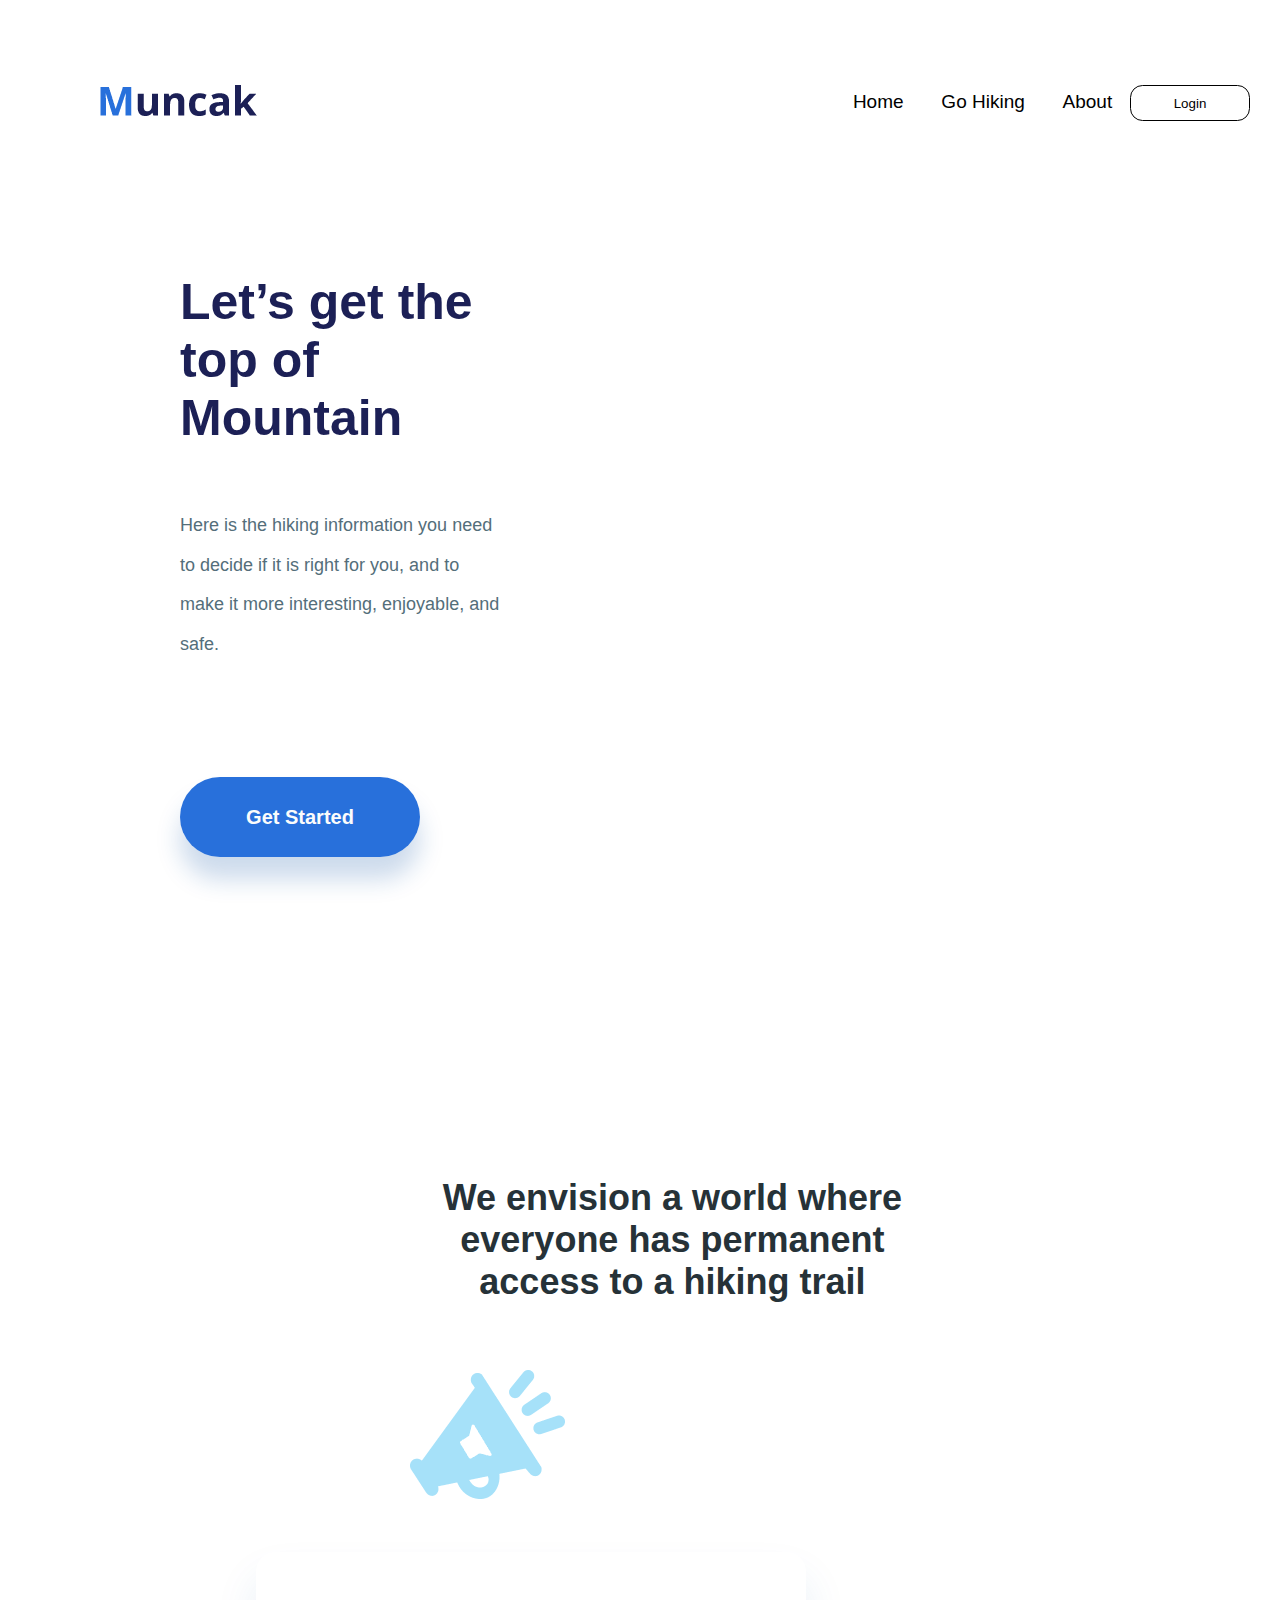
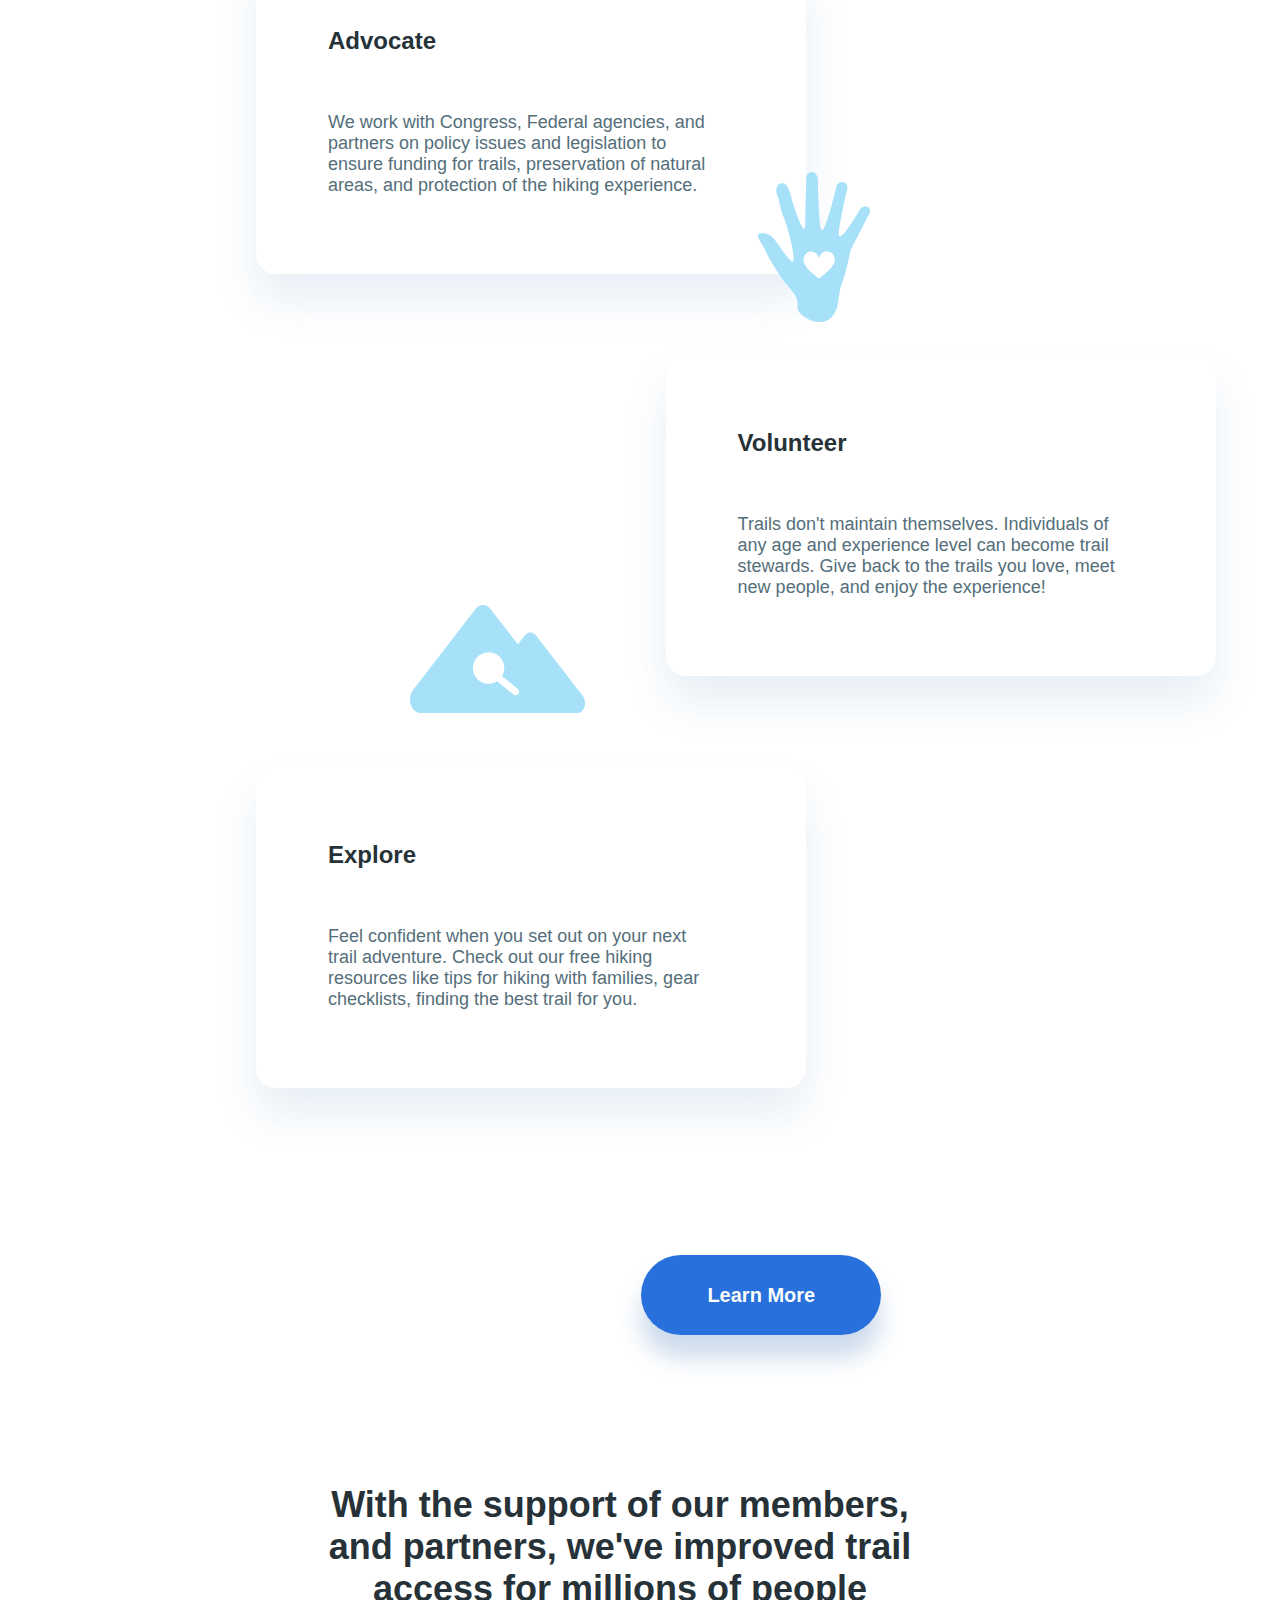
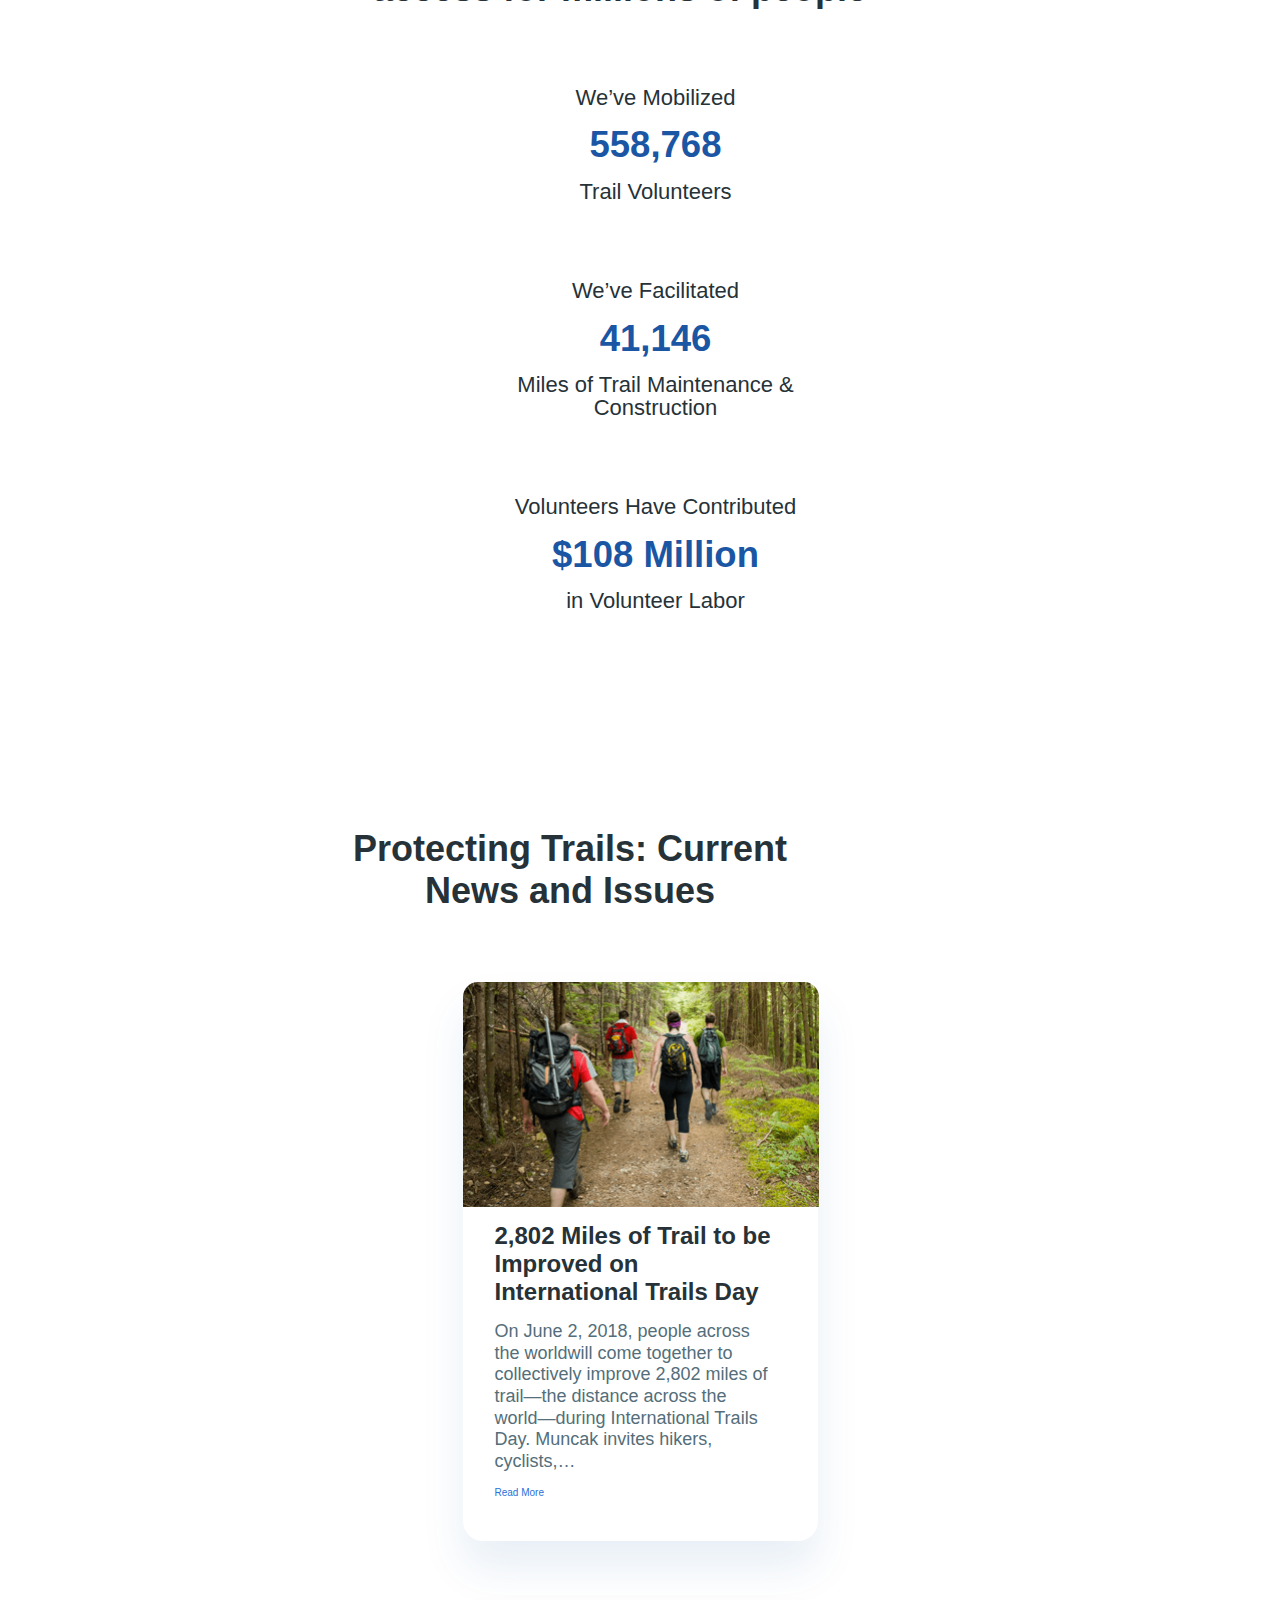
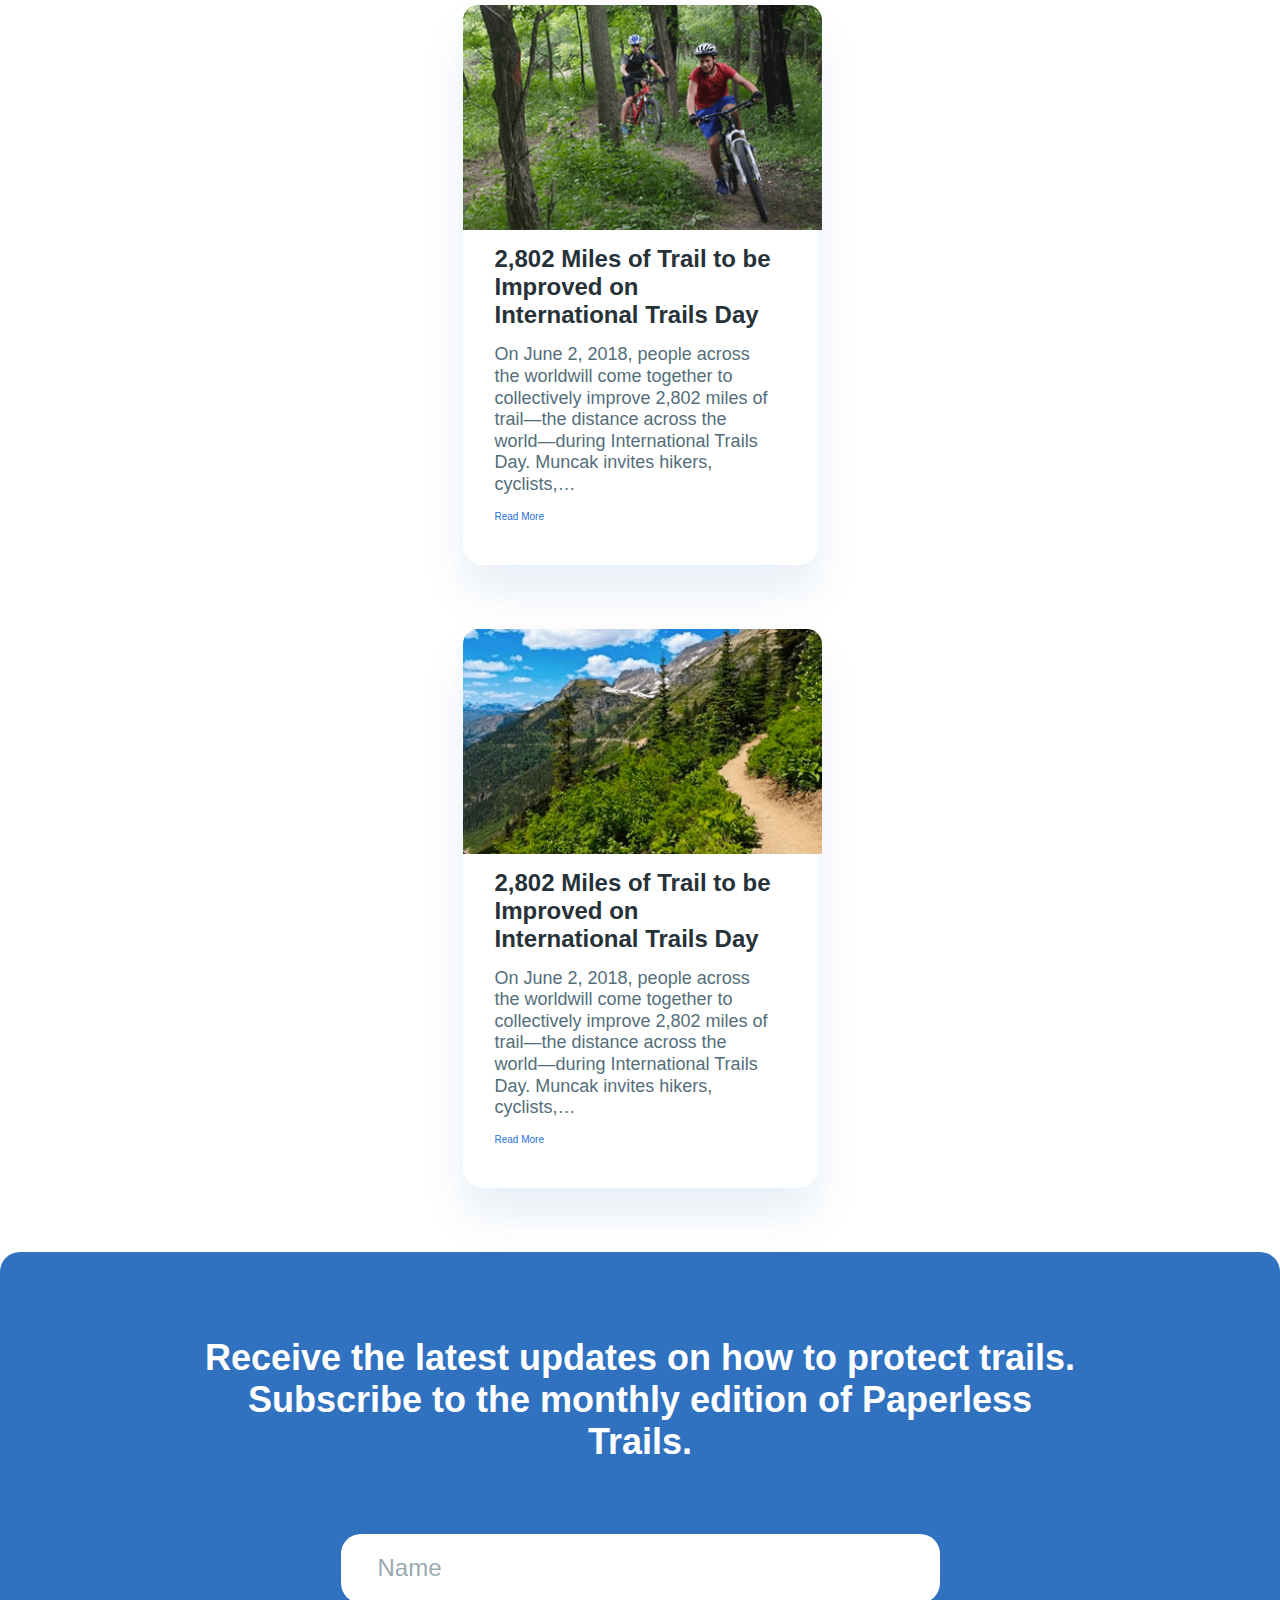
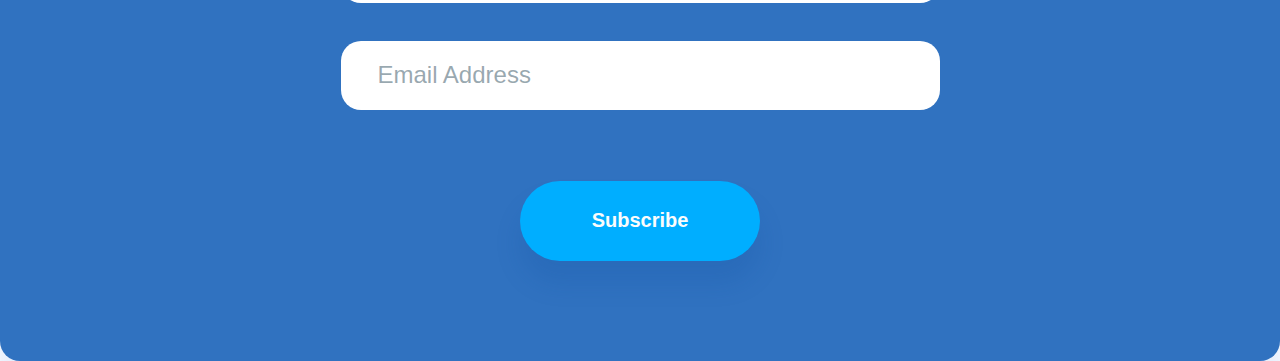
<file: first-landing/src/index.html>
<!DOCTYPE html>
<html lang="zxx">
  <head>
    <meta charset="UTF-8" />
    <meta http-equiv="X-UA-Compatible" content="IE=edge" />
    <meta name="viewport" content="width=device-width, initial-scale=1.0" />
    <title>Document</title>
    <link rel="stylesheet" href="assets/css/index.min.css" />
  </head>
  <body>
    <div class="container">
      <header>
        <div class="head">
          <div class="head__logo">
            <img src="assets/styles/img/muncak.png" alt="muncak" />
          </div>
          <div class="hamburger-menu">
            <input id="menu__toggle" type="checkbox" />
            <label class="menu__btn" for="menu__toggle">
              <span></span>
            </label>
            <ul class="head__nav-bar">
              <li><a href="#">Home</a></li>
              <li><a href="#">Go Hiking</a></li>
              <li><a href="#">About</a></li>
              <li><button id="login-btn">Login</button></li>
            </ul>
          </div>
          <div class="head__title">
            <div class="h1">Let’s get the top of Mountain</div>
            <div class="p1">
              Here is the hiking information you need to decide if it is right
              for you, and to make it more interesting, enjoyable, and safe.
            </div>
            <button class="btn">Get Started</button>
          </div>
        </div>
      </header>
      <menu class="container">
        <div class="benefits">
          <div class="benefits__title">
            <h2 class="h2">
              We envision a world where everyone has permanent access to a
              hiking trail
            </h2>
          </div>
          <div class="benefits__cards">
            <div id="card1">
              <div class="advocate-card__img">
                <img src="../src/assets/styles/img/roopor.png" alt="" />
              </div>
              <div class="card">
                <div class="card__title">Advocate</div>
                <div class="card__description">
                  We work with Congress, Federal agencies, and partners on
                  policy issues and legislation to ensure funding for trails,
                  preservation of natural areas, and protection of the hiking
                  experience.
                </div>
              </div>
            </div>
            <div id="card2">
              <div class="advocate-card__img">
                <img src="../src/assets/styles/img/hand.png" alt="" />
              </div>
              <div class="card">
                <div class="card__title">Volunteer</div>
                <div class="card__description">
                  Trails don't maintain themselves. Individuals of any age and
                  experience level can become trail stewards. Give back to the
                  trails you love, meet new people, and enjoy the experience!
                </div>
              </div>
            </div>
            <div id="card3">
              <div class="advocate-card__img">
                <img src="../src/assets/styles/img/mount.png" alt="" />
              </div>
              <div class="card">
                <div class="card__title">Explore</div>
                <div class="card__description">
                  Feel confident when you set out on your next trail adventure.
                  Check out our free hiking resources like tips for hiking with
                  families, gear checklists, finding the best trail for you.
                </div>
              </div>
            </div>
            <div class="benefits__button">
              <button>Learn More</button>
            </div>
          </div>
        </div>

        <div class="members">
          <div class="members__title">
            <div class="h2">
              With the support of our members, and partners, we've improved
              trail access for millions of people
            </div>
          </div>
          <div class="members__cards">
            <div class="card">
              <div class="card__text">We’ve Mobilized</div>
              <div class="card__mid">558,768</div>
              <div class="card__text">Trail Volunteers</div>
            </div>
            <div class="card">
              <div class="card__text">We’ve Facilitated</div>
              <div class="card__mid">41,146</div>
              <div class="card__text">
                Miles of Trail Maintenance & Construction
              </div>
            </div>
            <div class="card">
              <div class="card__text">Volunteers Have Contributed</div>
              <div class="card__mid">$108 Million</div>
              <div class="card__text">in Volunteer Labor</div>
            </div>
          </div>
        </div>

        <div class="news">
          <div class="news__title">
            <div class="h2">Protecting Trails: Current News and Issues</div>
          </div>
          <div class="news__cards">
            <div class="news-card">
              <div class="news-card__photo">
                <img src="../src/assets/styles/img/photo1.png" alt="" />
              </div>
              <div class="news-card__title">
                2,802 Miles of Trail to be Improved on International Trails Day
              </div>
              <div class="news-card__description">
                On June 2, 2018, people across the worldwill come together to
                collectively improve 2,802 miles of trail—the distance across
                the world—during International Trails Day. Muncak invites
                hikers, cyclists,…
              </div>

              <div class="news-card__link">Read More</div>
            </div>
            <div class="news-card">
              <div class="news-card__photo">
                <img src="../src/assets/styles/img/photo2.png" alt="" />
              </div>
              <div class="news-card__title">
                2,802 Miles of Trail to be Improved on International Trails Day
              </div>
              <div class="news-card__description">
                On June 2, 2018, people across the worldwill come together to
                collectively improve 2,802 miles of trail—the distance across
                the world—during International Trails Day. Muncak invites
                hikers, cyclists,…
              </div>

              <div class="news-card__link">Read More</div>
            </div>
            <div class="news-card">
              <div class="news-card__photo">
                <img src="../src/assets/styles/img/photo3.png" alt="" />
              </div>
              <div class="news-card__title">
                2,802 Miles of Trail to be Improved on International Trails Day
              </div>
              <div class="news-card__description">
                On June 2, 2018, people across the worldwill come together to
                collectively improve 2,802 miles of trail—the distance across
                the world—during International Trails Day. Muncak invites
                hikers, cyclists,…
              </div>

              <div class="news-card__link">Read More</div>
            </div>
          </div>
        </div>
      </menu>

      <footer>
        <div class="footer_form">
          <div class="footer_form__title">
            <div class="h2">
              Receive the latest updates on how to protect trails. Subscribe to
              the monthly edition of Paperless Trails.
            </div>
          </div>
          <div class="footer_form__form">
            <form action="get">
              <input
                type="text"
                name=""
                id="footer-form__form__name"
                value="Name"
              />
              <input
                type="email"
                name=""
                id="footer-form__form__email"
                value="Email Address"
              />
              <button id="footer-form__form__btn">Subscribe</button>
            </form>
          </div>
        </div>
      </footer>
    </div>
  </body>
</html>
</file>
<file: first-landing/src/assets/css/index.min.css>
.head{display:flex;justify-content:space-between;flex-wrap:wrap}.head__logo{padding:85px 0 0 257px}@media(max-width: 1280px){.head__logo{padding:85px 0 0 100px}}.head .hamburger-menu #menu__toggle{display:none}.head .hamburger-menu .menu__btn{display:none}@media(max-width: 768px){.head .hamburger-menu #menu__toggle{display:block;opacity:0}.head .hamburger-menu .menu__btn{display:flex;align-items:center;position:fixed;top:88px;right:10%;width:26px;height:26px;cursor:pointer;z-index:1}.head .hamburger-menu .menu__btn>span,.head .hamburger-menu .menu__btn>span::before,.head .hamburger-menu .menu__btn>span::after{display:block;position:absolute;width:100%;height:2px;background-color:#616161}.head .hamburger-menu .menu__btn>span::before{content:"";top:-8px}.head .hamburger-menu .menu__btn>span::after{content:"";top:8px}.head .hamburger-menu .head__nav-bar{display:flex;flex-direction:column;position:fixed;visibility:hidden;top:0;left:-100%;width:300px;height:100%;margin:0;padding:80px 0;list-style:none;text-align:center;background-color:#eceff1;box-shadow:1px 0px 6px rgba(0,0,0,.2)}.head .hamburger-menu .head__nav-bar li{padding-bottom:15px}.head .hamburger-menu .menu__item{display:block;padding:12px 24px;color:#333;font-family:"Roboto",sans-serif;font-size:20px;font-weight:600;text-decoration:none}.head .hamburger-menu .menu__item:hover{background-color:#cfd8dc}.head .hamburger-menu #menu__toggle:checked~.menu__btn>span{transform:rotate(45deg)}.head .hamburger-menu #menu__toggle:checked~.menu__btn>span::before{top:0;transform:rotate(0)}.head .hamburger-menu #menu__toggle:checked~.menu__btn>span::after{top:0;transform:rotate(90deg)}.head .hamburger-menu #menu__toggle:checked~.head__nav-bar{visibility:visible;left:0}}.head__nav-bar{padding:85px 260px 0 0}@media(max-width: 1280px){.head__nav-bar{padding:85px 30px 0 0px}}.head__nav-bar li{list-style:none;display:inline}.head__nav-bar a{color:#000;font-size:19px;padding:0px 65px 0 0;text-decoration:none}@media(max-width: 1280px){.head__nav-bar a{padding:0px 15px 0 20px}}.head__nav-bar #login-btn{height:36px;width:120px;border:1px solid #000;border-radius:12.5px;background-color:#fff}.head__title{padding:152px 0 0 377px;width:781px}@media(max-width: 1280px){.head__title{width:500px;margin-right:100px;padding:152px 0 0 180px}}.head__title .h1{font-size:50px;font-weight:bold;color:#1c2056}.head__title .p1{margin-top:59px;line-height:2.2;font-size:18px;color:#546e7a}.head__title .btn{margin-top:113px;height:80px;width:240px;border:0;border-radius:40px;box-shadow:0px 22px 23.5px .5px rgba(17,83,165,.21);background-color:#2870db;font-weight:600;font-size:20px;color:#fbfcfc}html{font-size:20px;font-family:"Open Sans",sans-serif}.container{max-width:1920px;margin:auto}.ui__title{font-size:2rem;margin-top:2rem;margin-bottom:2rem;text-decoration:underline}.h1{font-size:50px;font-weight:bold;color:#1c2056}.h2{font-size:36px;font-weight:bold;color:#263238}.h3{font-size:24px;font-weight:bold;color:#263238}.p1{font-size:18px;color:#546e7a}.btn{height:80px;width:240px;border:0;border-radius:40px;box-shadow:0px 22px 23.5px .5px rgba(17,83,165,.21);background-color:#2870db;font-weight:600;font-size:20px;color:#fbfcfc}.advocate-card{width:100%;box-shadow:0px 27px 43px 0 rgba(32,94,171,.1);border-radius:20px;background-color:#fff;padding:75px 98px 78px 72px}.advocate-card__title{font-size:24px;font-weight:bold;color:#263238;margin-bottom:30px}.advocate-card__description{font-size:18px;color:#546e7a}.members-count{display:flex;width:300px;flex-direction:column;justify-content:start}.members-count__text{font-size:22px;color:#263238;text-align:center}.members-count__mid{text-align:center;font-size:36.5px;font-weight:bold;color:#1a56a3}.news-card{width:355px;display:flex;border-radius:20px;flex-direction:column;box-shadow:0px 27px 43px 0 rgba(32,94,171,.1);background-color:#fff}.news-card__photo{height:225px}.news-card__photo img{border-radius:15px 15px 0 0;height:225px}.news-card__title{font-size:24px;font-weight:bold;color:#263238;color:#263238;margin:15px 35px 15px 32px}.news-card__description{font-size:18px;color:#546e7a;width:275px;line-height:1.2;margin:0 35px 15px 32px}.news-card__link{color:#2870db;margin:0 35px 43px 32px}.benefits__title .h2{margin:25% 30% 10.8% 33%;width:681px;font-size:36px;font-weight:bold;color:#263238}@media(max-width: 1280px){.benefits__title .h2{width:500px;text-align:center}}@media(max-width: 768px){.benefits__title .h2{width:550px;margin:25% 10% 10.8% 15%}}.benefits__cards{display:flex;flex-direction:column;margin-left:20%}.benefits__cards .card{width:550px;box-shadow:0px 27px 43px 0 rgba(32,94,171,.1);border-radius:20px;background-color:#fff;padding:75px 98px 78px 72px}.benefits__cards .card__title{font-size:24px;font-weight:bold;color:#263238;margin-bottom:15%}.benefits__cards .card__description{font-size:18px;color:#546e7a}.benefits__cards .advocate-card__img{display:block;position:relative;margin-left:15%;margin-bottom:5%}.benefits__cards>div:nth-child(odd){margin-top:-7%}.benefits__cards>div:nth-child(even){margin-top:-10%;margin-left:40%}@media(max-width: 1280px){.benefits__cards>div:last-child{margin-left:23%;margin-top:20%}}.benefits__button button{margin-left:19%;margin-top:-10%;height:80px;width:240px;border:0;border-radius:40px;box-shadow:0px 22px 23.5px .5px rgba(17,83,165,.21);background-color:#2870db;font-weight:600;font-size:20px;color:#fbfcfc}.members{margin-top:11.6%}.members__title .h2{text-align:center;margin-left:25%;margin-right:25%;margin-bottom:6%;font-size:36px;font-weight:bold;color:#263238}@media(max-width: 1280px){.members__title .h2{width:600px}}.members__cards{display:flex;justify-content:space-around}@media(max-width: 1280px){.members__cards{flex-direction:column;margin-left:40%;margin-top:5%}}.members__cards .card{display:flex;width:287px;flex-direction:column;justify-content:start}.members__cards .card__text{font-size:22px;color:#263238;line-height:1.02;text-align:center}.members__cards .card__mid{text-align:center;font-size:36.5px;line-height:1.97;font-weight:bold;color:#1a56a3}@media(max-width: 1280px){.members__cards .card{margin-bottom:10%}}.news__title{margin-top:10.8%;margin-bottom:5.5%}.news__title .h2{text-align:center;font-size:36px;font-weight:bold;color:#263238}@media(max-width: 1280px){.news__title .h2{width:500px;margin-left:25%}}.news__cards{display:flex;justify-content:space-around}.news__cards .news-card{width:355px;display:flex;border-radius:20px;flex-direction:column;box-shadow:0px 27px 43px 0 rgba(32,94,171,.1);background-color:#fff;margin-bottom:5%}.news__cards .news-card__photo{height:225px}.news__cards .news-card__photo img{border-radius:15px 15px 0 0;height:225px}.news__cards .news-card__title{font-size:24px;font-weight:bold;color:#263238;color:#263238;margin:15px 35px 15px 32px}.news__cards .news-card__description{font-size:18px;color:#546e7a;width:275px;line-height:1.2;margin:0 35px 15px 32px}.news__cards .news-card__link{color:#2870db;margin:0 35px 43px 32px}@media(max-width: 1300px){.news__cards{flex-direction:column;align-items:center}}@media(max-width: 768px){.news__cards{flex-direction:column;margin-left:25%}}@media(max-width: 425px){.news__cards{margin-left:100%}}.footer_form{display:flex;flex-direction:column;justify-content:center;width:100%;border-radius:20px;box-shadow:0px 42px 35px 0 rgba(31,110,227,.15);background-color:#3072c0}.footer_form__title{text-align:center;margin-left:15%;margin-right:15%}.footer_form__title .h2{font-size:36px;font-weight:bold;color:#263238;margin-top:85px;margin-bottom:71px;color:#fff}.footer_form__form form{display:flex;align-items:center;flex-direction:column}.footer_form__form #footer-form__form__name{width:599px;height:69px;border-radius:20px;margin-bottom:38px;border:0;font-size:24px;padding:25px 407px 25px 37px;color:rgba(84,110,122,.6)}.footer_form__form #footer-form__form__email{width:599px;height:69px;border:0;border-radius:20px;font-size:24px;padding:25px 407px 25px 37px;margin-bottom:71px;color:rgba(84,110,122,.6)}.footer_form__form #footer-form__form__btn{height:80px;width:240px;border:0;border-radius:40px;box-shadow:0px 22px 23.5px .5px rgba(17,83,165,.21);background-color:#2870db;font-weight:600;font-size:20px;color:#fbfcfc;background-color:#00aeff;margin-bottom:100px}*{margin:0;box-sizing:border-box}html,body{font-size:10px;font-family:"Open Sans",sans-serif}h1,h2,h3{font-family:"Open Sans",sans-serif}.container{max-width:1850px;margin:0 auto;padding:0}/*# sourceMappingURL=index.min.css.map */
</file>
